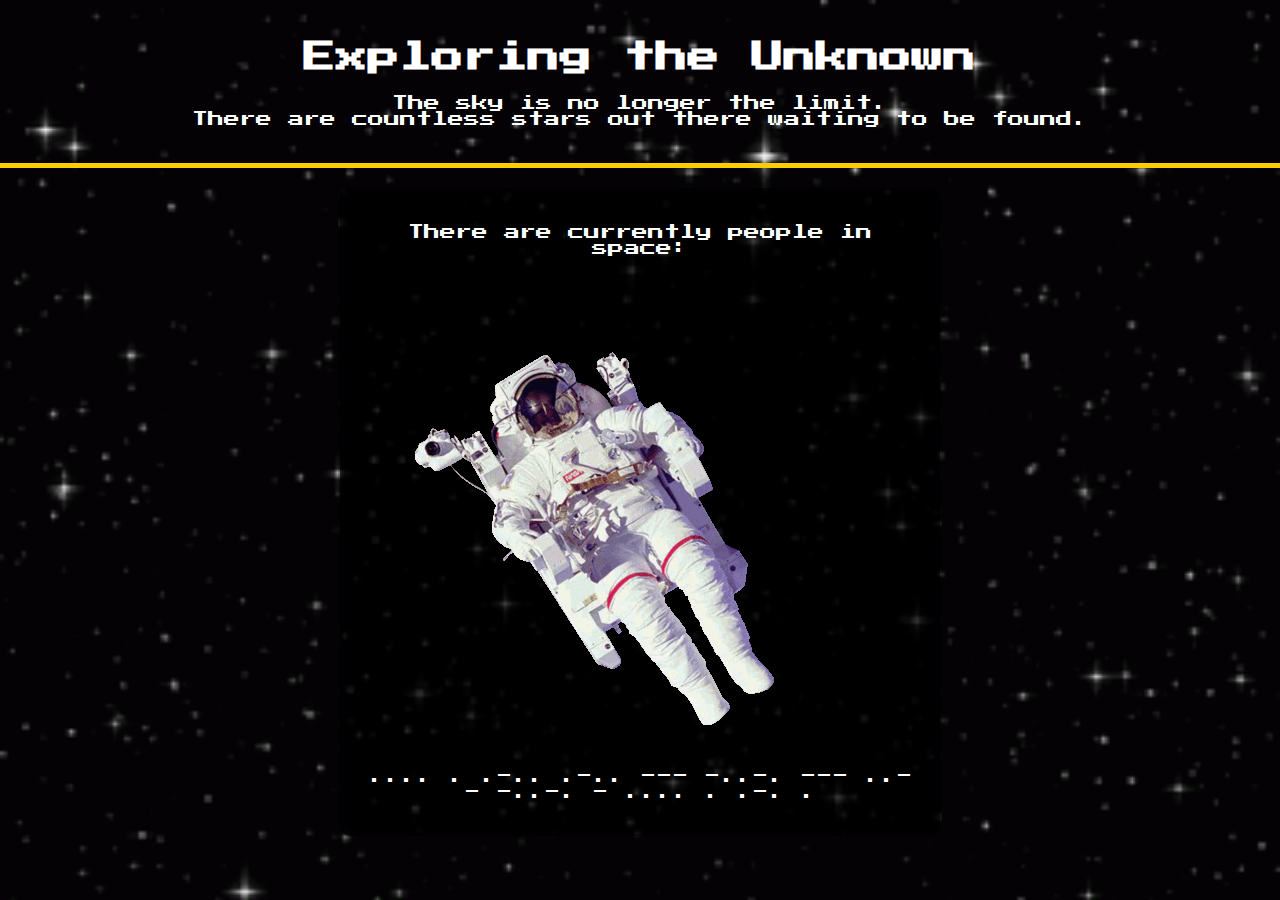
<file: index.html>
<html>
<head>

    <meta charset="utf-8" />
    <meta name="viewport" content="width=device-width, initial-scale=1.0">

    <title>Space is Cool</title>

    <link rel="stylesheet" type="text/css" href="style.css">
    <link rel="icon" href="helmet.png" type="image/x-icon">
    
    <script src="https://code.jquery.com/jquery-3.6.0.min.js"></script>
    <script src="getData.js"></script>
</head>

<body>

<header>
    <h1>Exploring the Unknown</h1>
    <p>
        The sky is no longer the limit.
        <br>
        There are countless stars out there waiting to be found.
    </p>
</header>



<div class="container">
    <div class="content">
    <div id = "info"></div>
    <p>There are currently <span id = "SpacePeople"></span> people in space:</p> 
    <ul id = "astroNames"></ul>

    <img src="astro.gif" alt="an astronaut floating">

    <p>.... . .-.. .-.. --- -..-.  --- ..- - -..-.  - .... . .-. .</p>
    </div>
</div>
</body>
</file>
<file: style.css>
@import url('https://fonts.googleapis.com/css2?family=Press+Start+2P&display=swap');

body {
    font-family: "Press Start 2P", system-ui;
    margin: 0;
    padding: 0;
    background-image: url('stars-galaxy.gif');
    background-size: cover; 
    background-repeat: no-repeat;
    background-attachment: fixed;
    color: #fff;
    text-align: center;
}
header {
    font-family: "Press Start 2P", system-ui;
    padding: 20px;
    text-align: center;
    border-bottom: 5px solid #ffcc00; 
}
.container {
    max-width: 600px;
    margin: 20px auto;
}
.content {
    background-color: rgba(0, 0, 0, 0.696);
    padding: 20px;
    border-radius: 10px;
}
ul{
    list-style: none;
    padding: 0;
    margin: 0;   
} 
li {
    margin-bottom: 30px;
    font-size: 18px;
    line-height: 1.5; 
    text-transform: uppercase;
    color: #ffcc00; 
}


body::-webkit-scrollbar {
    width: 12px;
}
body::-webkit-scrollbar-track {
    background: #222; 
}
body::-webkit-scrollbar-thumb {
    background: #ffcc00; 
    border-radius: 10px; 
}
body::-webkit-scrollbar-thumb:hover {
    background: #ffdb4d;
}
</file>
